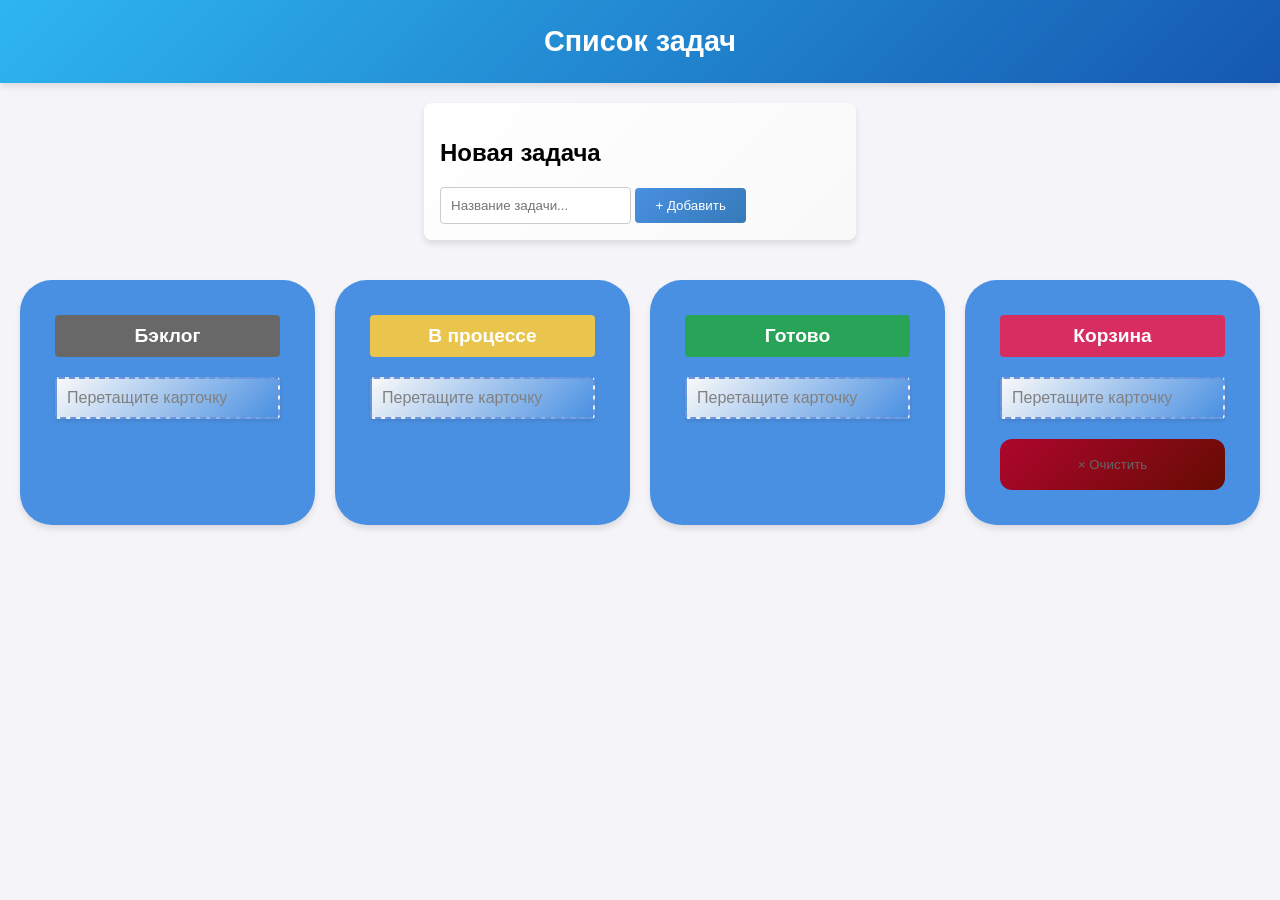
<file: index.html>
<!DOCTYPE html>
<html lang="ru">
  <head>
    <meta charset="UTF-8" />
    <meta name="viewport" content="width=device-width, initial-scale=1.0" />
    <title>Сущев Илья - Лабараторная 7</title>
    <link rel="stylesheet" href="css/main.css" />
    <link rel="stylesheet" href="css/add-task.css" />
    <link rel="stylesheet" href="css/area-task.css" />
    <link rel="stylesheet" href="css/task.css" />
    <link rel="stylesheet" href="css/clear-button.css" />
  </head>
  <body>
    <main>
      <div class="task-form"></div>
      <div class="task-board"></div>
    </main>
    <script src="src/main.js" type="module"></script>
  </body>
</html>
</file>
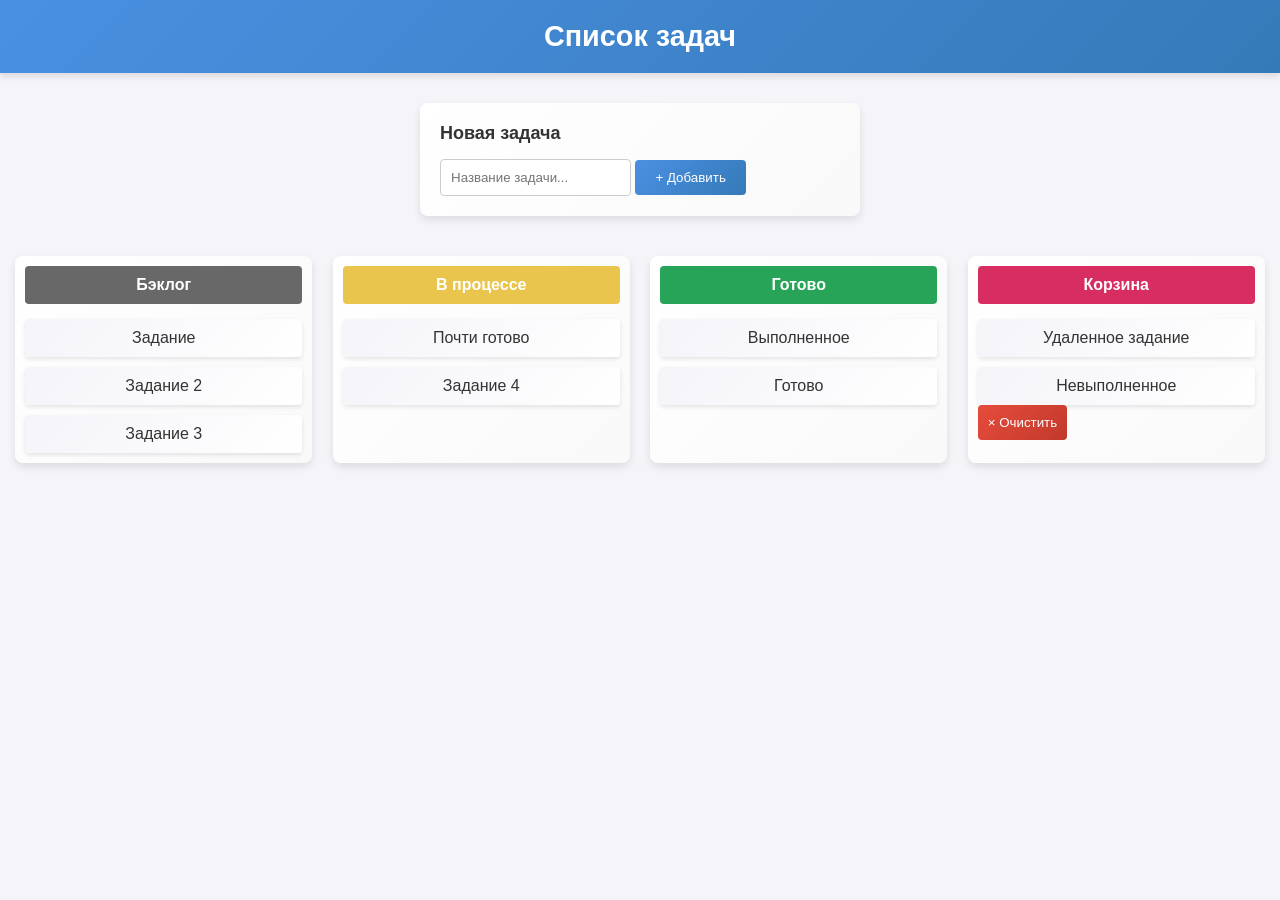
<file: Lab1/index.html>
<!DOCTYPE html>
<html lang="ru">
<head>
    <meta charset="UTF-8">
    <meta name="viewport" content="width=device-width, initial-scale=1.0">
    <title></title>
    <link rel="stylesheet" href="css/main.css">
    <link rel="stylesheet" href="css/add-task.css">
    <link rel="stylesheet" href="css/area-task.css">
    <link rel="stylesheet" href="css/task.css">
    <link rel="stylesheet" href="css/clear-button.css">
</head>
<body>
    <header class="header">
        <h1>Список задач</h1>
    </header>
    
    <main>
        <section class="task-form">
            <h2>Новая задача</h2>
            <input type="text" placeholder="Название задачи...">
            <button>+ Добавить</button>
        </section>
        
        <section class="task-board">
            <div class="task-column backlog">
                <h3>Бэклог</h3>
                <ul>
                    <li>Задание </li>
                    <li>Задание 2</li>
                    <li>Задание 3</li>
                </ul>
            </div>
            <div class="task-column in-progress">
                <h3>В процессе</h3>
                <ul>
                    <li>Почти готово</li>
                    <li>Задание 4</li>
                </ul>
            </div>
            <div class="task-column done">
                <h3>Готово</h3>
                <ul>
                    <li>Выполненное </li>
                    <li>Готово</li>
                </ul>
            </div>
            <div class="task-column trash">
                <h3>Корзина</h3>
                <ul>
                    <li>Удаленное задание</li>
                    <li>Невыполненное </li>
                </ul>
                <button class="clear-button">× Очистить</button>
            </div>
        </section>
    </main>
</body>
</html>
</file>
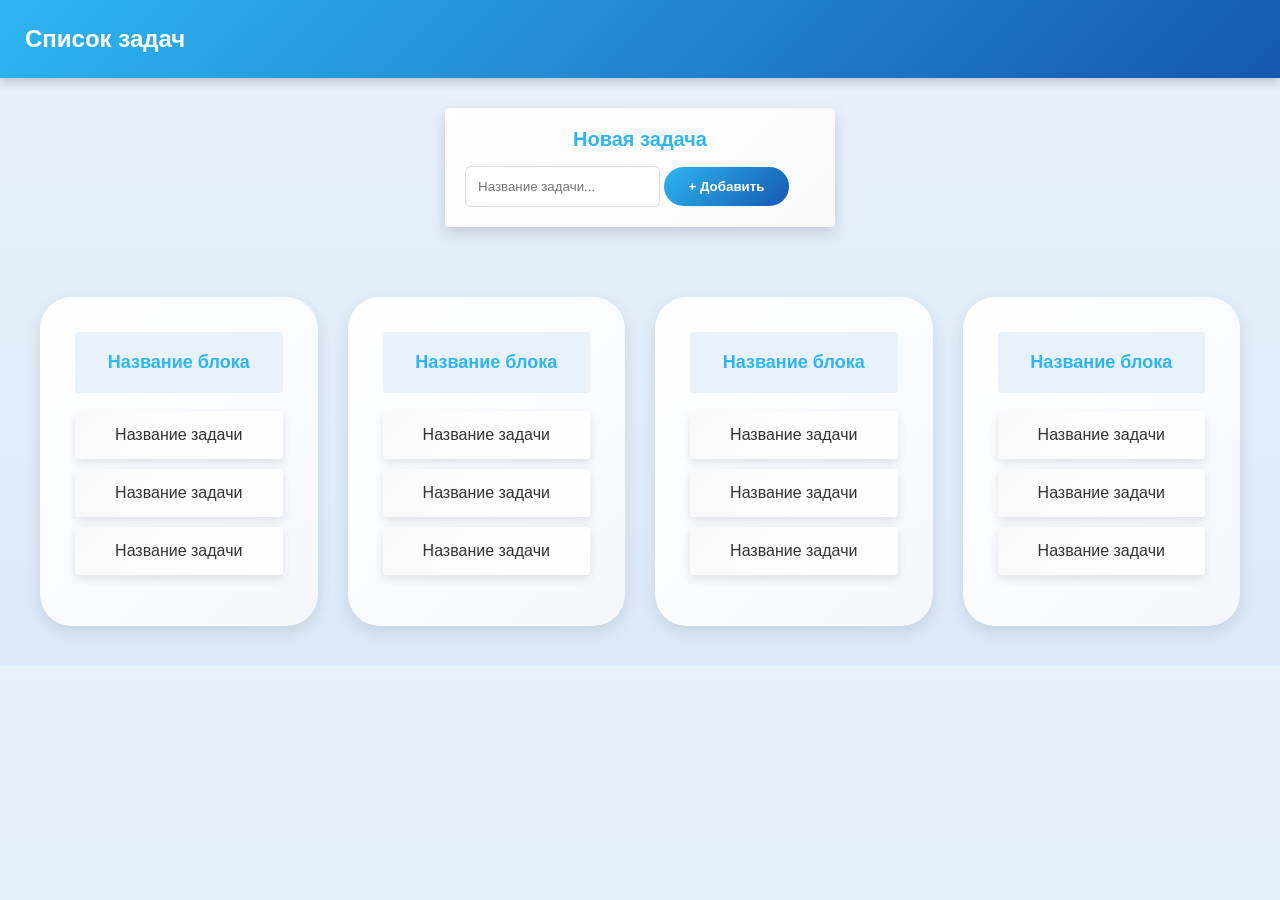
<file: Lab2/index.html>
<!DOCTYPE html>
<html lang="ru">
  <head>
    <meta charset="UTF-8" />
    <meta name="viewport" content="width=device-width, initial-scale=1.0" />
    <title>Сущев Илья - Лаб 2</title>
    <link rel="stylesheet" href="css/main.css" />
    <link rel="stylesheet" href="css/add-task.css" />
    <link rel="stylesheet" href="css/area-task.css" />
    <link rel="stylesheet" href="css/task.css" />
    <link rel="stylesheet" href="css/clear-button.css" />
  </head>
  <body>
    <main>
      <div class="task-form"></div>

      <div class="task-board"></div>
    </main>
    <script src="src/main.js" type="module"></script>
  </body>
</html>
</file>
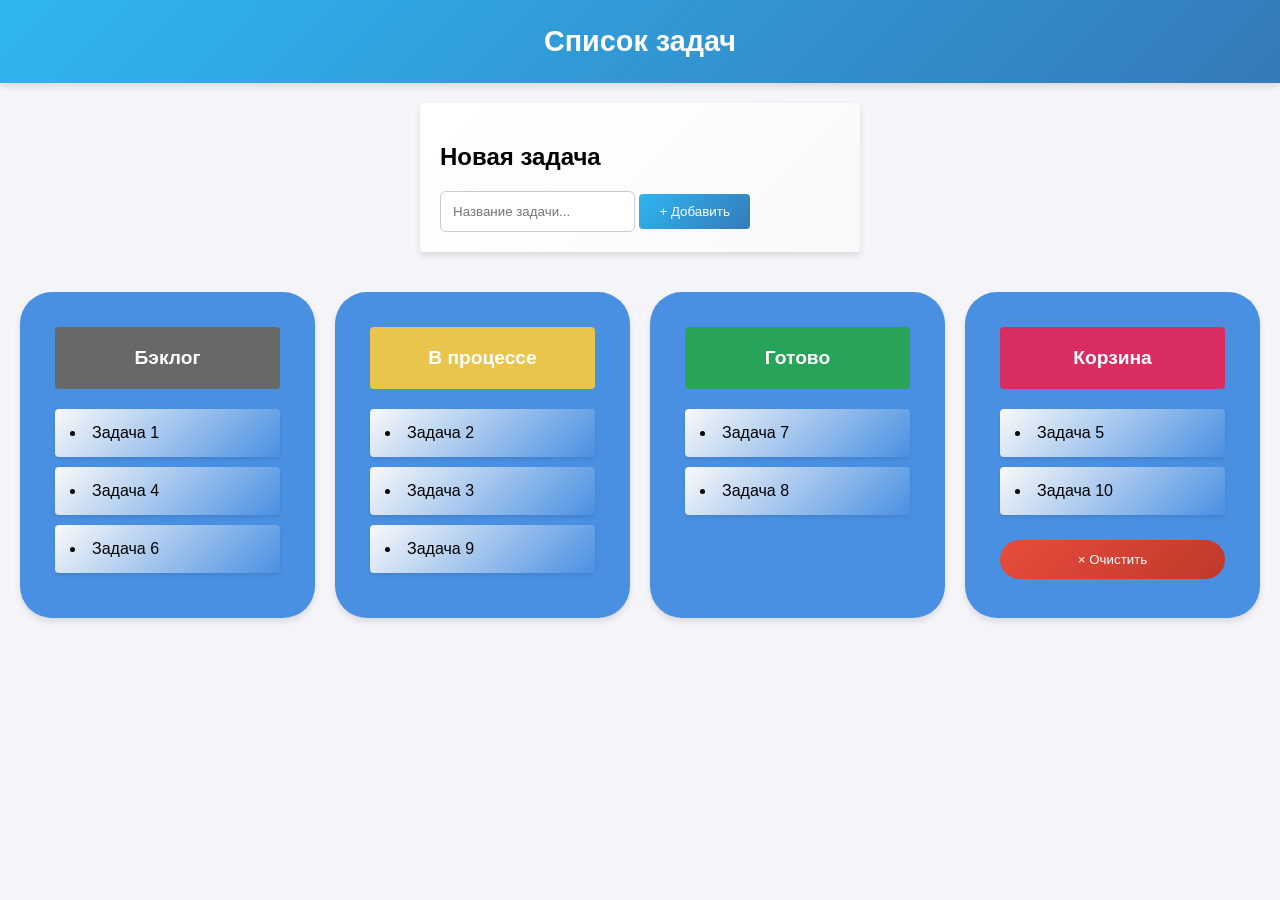
<file: Lab3/index.html>
<!DOCTYPE html>
<html lang="ru">
  <head>
    <meta charset="UTF-8" />
    <meta name="viewport" content="width=device-width, initial-scale=1.0" />
    <title>Сущев Илья - Лаб 3</title>
    <link rel="stylesheet" href="css/main.css" />
    <link rel="stylesheet" href="css/add-task.css" />
    <link rel="stylesheet" href="css/area-task.css" />
    <link rel="stylesheet" href="css/task.css" />
    <link rel="stylesheet" href="css/clear-button.css" />
  </head>
  <body>
    <main>
      <div class="task-form"></div>
      <div class="task-board"></div>
    </main>
    <script src="src/main.js" type="module"></script>
  </body>
</html>
</file>
<file: css/main.css>
body {
  font-family: Arial, sans-serif;
  margin: 0;
  padding: 0;
  background-color: #f4f4f9;
}

header {
  background: linear-gradient(135deg, #2eb6f0, #1558b0);
  color: white;
  padding: 25px;
  text-align: center;
  box-shadow: 0px 4px 6px rgba(0, 0, 0, 0.1);
}

h1 {
  margin: 0;
  font-size: 1.8em;
}

main {
  display: flex;
  flex-direction: column;
  align-items: center;
  padding: 20px;
  gap: 20px;
}

.task-form {
  order: -1;
}
</file>
<file: css/add-task.css>
.task-form {
  background: linear-gradient(135deg, #ffffff, #f9f9f9);
  padding: 1em;
  border-radius: 8px;
  box-shadow: 0px 4px 6px rgba(0, 0, 0, 0.1);
  width: 100%;
  max-width: 400px;
  margin: 0 auto 20px auto;
  display: flex;
  gap: 10px;
  align-items: center;
}

.task-form input[type="text"] {
  flex: 1;
  padding: 10px;
  border: 1px solid #ccc;
  border-radius: 4px;
  box-sizing: border-box;
}

.task-form button {
  padding: 10px 20px;
  background: linear-gradient(135deg, #4a90e2, #357ab8);
  color: white;
  border: none;
  border-radius: 4px;
  cursor: pointer;
  transition: background-color 0.3s ease;
}

.task-form button:hover {
  background-color: #2a5d8f;
}

@media (max-width: 768px) {
  .task-form {
    flex-direction: column;
    max-width: 95%;
    margin: 10px;
  }

  .task-form input[type="text"] {
    width: 100%;
    margin-bottom: 10px;
  }

  .task-form button {
    width: 100%;
  }
}
</file>
<file: css/area-task.css>
.task-board {
  display: flex;
  flex-direction: column;
  gap: 20px;
  width: 100%;
}

.task-column {
  background-color: #4a90e2;
  padding: 35px;
  border-radius: 32px;
  box-shadow: 0px 4px 6px rgba(0, 0, 0, 0.1);
  width: 95%;
  margin: 0 auto;
}

.task-column h3 {
  text-align: center;
  padding: 10px;
  margin: 0 0 20px 0;
  font-size: 1.2em;
  color: white;
  border-radius: 4px;
}

.backlog h3 {
  background-color: #686868;
}

.inProgress h3 {
  background-color: #eac54d;
}

.done h3 {
  background-color: #28a458;
}

.trash h3 {
  background-color: #d82d60;
}

@media (min-width: 768px) {
  .task-board {
    flex-direction: row;
    justify-content: space-between;
    gap: 20px;
  }

  .task-column {
    width: 23%;
  }
}

.loader {
  width: 60px;
  height: 60px;
  border: 5px solid #fff;
  border-bottom-color: #ff3d00;
  border-radius: 50%;
  margin: 60px auto;
  animation: rotation 1s linear infinite;
}

@keyframes rotation {
  0% {
    transform: rotate(0deg);
  }
  100% {
    transform: rotate(360deg);
  }
}
</file>
<file: css/task.css>
.task-list {
  list-style: none;
  padding: 0;
  margin: 0;
}

.task-element {
  background: linear-gradient(135deg, #f9f9f9, #4a90e2);
  padding: 15px;
  margin-bottom: 10px;
  border-radius: 4px;
  box-shadow: 0px 2px 4px rgba(0, 0, 0, 0.1);
  transition: transform 0.2s ease, box-shadow 0.2s ease;
}

.task-element:hover {
  transform: translateY(-2px);
  box-shadow: 0px 4px 8px rgba(0, 0, 0, 0.2);
}

.drag-and-drop {
  background-color: transparent;
  color: grey;
  list-style-type: none;
  border: 2px dashed #6e94db;
  padding: 10px;
  border-radius: 4px;
}
</file>
<file: css/clear-button.css>
.clear-button {
  background: linear-gradient(135deg, #af062d, #650c02);
  color: white;
  padding: 18px;
  border: none;
  border-radius: 12px;
  cursor: pointer;
  width: 100%;
  margin-top: 10px;
  transition: background-color 0.3s ease, transform 0.2s ease;
}

.clear-button:hover {
  background-color: #811d18;
  transform: scale(1.05);
}

.clear-button:disabled,
button[disabled] {
  cursor: not-allowed;
  background-color: #dbd0ac;
  color: #666666;
}
</file>
<file: Lab1/css/main.css>
body {
    font-family: Arial, sans-serif;
    background-color: #f4f4f9;
    margin: 0;
    padding: 0;
    color: #333;
}

.header {
    background: linear-gradient(135deg, #4a90e2, #357ab8);
    color: white;
    padding: 20px;
    text-align: center;
    box-shadow: 0 4px 6px rgba(0, 0, 0, 0.1);
}

.header h1 {
    margin: 0;
    font-size: 1.8em;
}
</file>
<file: Lab1/css/add-task.css>
.task-form {
    background: linear-gradient(135deg, #ffffff, #f9f9f9);
    padding: 20px;
    margin: 30px auto;
    max-width: 400px;
    box-shadow: 0 4px 8px rgba(0, 0, 0, 0.1);
    border-radius: 8px;
}

.task-form h2 {
    margin: 0 0 15px 0;
    font-size: 18px;
}

.task-form .input-group {
    display: flex;
    gap: 10px;
}

.task-form input {
    flex: 1;
    padding: 10px;
    border: 1px solid #ccc;
    border-radius: 4px;
    box-sizing: border-box;
}

.task-form button {
    padding: 10px 20px;
    background: linear-gradient(135deg, #4a90e2, #357ab8);
    color: white;
    border: none;
    border-radius: 4px;
    cursor: pointer;
    transition: background-color 0.3s ease;
}

.task-form button:hover {
    background-color: #2a5d8f;
}
</file>
<file: Lab1/css/area-task.css>
.task-board {
    display: flex;
    flex-wrap: wrap;
    justify-content: space-around;
    gap: 10px;
    padding: 10px;
}

.task-column {
    background: linear-gradient(135deg, #ffffff, #f9f9f9);
    padding: 10px;
    border-radius: 8px;
    width: 22%;
    box-shadow: 0 4px 8px rgba(0, 0, 0, 0.1);
}

.task-column h3 {
    margin: 0 0 15px 0;
    font-size: 16px;
    text-align: center;
    padding: 10px;
    color: white;
    border-radius: 4px;
}

.backlog h3 {
    background-color: #686868;
  }
  
  .in-progress h3 {
    background-color: #eac54d;
  }
  
  .done h3 {
    background-color: #28a458;
  }
  
  .trash h3 {
    background-color: #d82d60;
  }
  
.task-column ul {
    list-style: none;
    padding: 0;
    margin: 0;
    display: flex;
    flex-direction: column;
    gap: 10px;
}
</file>
<file: Lab1/css/task.css>
.task-column ul li {
    background: linear-gradient(135deg, #f4f4f9, #ffffff);
    padding: 10px;
    border-radius: 4px;
    text-align: center;
    box-shadow: 0px 2px 4px rgba(0, 0, 0, 0.1);
    transition: transform 0.2s ease, box-shadow 0.2s ease;
}

.task-column ul li:hover {
    transform: translateY(-2px);
    box-shadow: 0px 4px 8px rgba(0, 0, 0, 0.2);
}
</file>
<file: Lab1/css/clear-button.css>
.clear-button {
    background: linear-gradient(135deg, #e74c3c, #c0392b);
    color: white;
    padding: 10px;
    border: none;
    border-radius: 4px;
    cursor: pointer;
    transition: background-color 0.3s ease, transform 0.2s ease;
}

.clear-button:hover {
    background-color: #a52620;
    transform: scale(1.05);
}
</file>
<file: Lab2/css/main.css>
body {
  font-family: 'Roboto', Arial, sans-serif;
  background: linear-gradient(to bottom, #e9f1fb, #dbe9f9);
  margin: 0;
  padding: 0;
  color: #333;
}

.header {
  background: linear-gradient(135deg, #2eb6f0, #1558b0);
  color: white;
  padding: 25px;
  text-align: left;
  box-shadow: 0 4px 10px rgba(0, 0, 0, 0.2);
}

.header h1 {
  margin: 0;
  font-size: 24px;
}
</file>
<file: Lab2/css/add-task.css>
.task-form {
    background: linear-gradient(135deg, #ffffff, #f9f9f9);
    padding: 20px;
    margin: 30px auto;
    max-width: 350px;
    box-shadow: 0 6px 15px rgba(0, 0, 0, 0.15);
    border-radius: 4px;
  }
  
  .task-form h2 {
    margin-top: 0;
    font-size: 20px;
    margin-bottom: 15px;
    color: #2eb6f0;
    text-align: center;
  }
  
  .task-form .input-group {
    display: flex;
    align-items: center;
    gap: 10px; 
  }
  
  .task-form input {
    flex: 1;
    padding: 12px;
    border: 1px solid #ddd;
    border-radius: 6px;
    transition: border-color 0.3s;
  }
  
  .task-form input:focus {
    border-color: #2eb6f0;
    outline: none;
  }
  
  .task-form button {
    padding: 12px 24px;
    background: linear-gradient(135deg, #2eb6f0, #1558b0);
    color: white;
    border: none;
    border-radius: 24px;
    cursor: pointer;
    font-weight: bold;
    transition: transform 0.3s, background-color 0.3s;
  }
  
  .task-form button:hover {
    background-color: #0c3e87;
    transform: translateY(-3px);
  }
</file>
<file: Lab2/css/area-task.css>
.task-board {
    display: flex;
    justify-content: space-around;
    padding: 40px;
    gap: 30px;
  }
  
  .task-column {
    background: linear-gradient(135deg, #ffffff, #f4f7fd);
    padding: 35px;
    border-radius: 32px;
    width: 25%;
    box-shadow: 0 6px 15px rgba(0, 0, 0, 0.1);
  }
  
  .task-column h3 {
    margin-top: 0;
    font-size: 18px;
    text-align: center;
    background: #e9f1fb;
    padding: 20px;
    border-radius: 4px;
    color: #2eb6f0;
  }
  
  .task-column ul {
    list-style: none;
    padding: 0;
  }
  
  .backlog h3 {
    background-color: #f5f5f5;
    color: #666;
  }
  
  .in-progress h3 {
    background-color: #cfe0ff;
  }
  
  .done h3 {
    background-color: #bff0d6;
  }
  
  .trash h3 {
    background-color: #ffe1e1;
  }
</file>
<file: Lab2/css/task.css>
.task-element {
    background: linear-gradient(135deg, #f9f9f9, #ffffff);
    padding: 15px;
    border-radius: 4px;
    margin-bottom: 10px;
    text-align: center;
    box-shadow: 0 4px 10px rgba(0, 0, 0, 0.1);
    transition: transform 0.3s;
  }
  
  .task-element:hover {
    transform: translateY(-3px);
    box-shadow: 0 6px 12px rgba(0, 0, 0, 0.2);
  }
</file>
<file: Lab2/css/clear-button.css>
.clear-button {
    background: linear-gradient(135deg, #ff6b6b, #e63946);
    color: white;
    border: none;
    padding: 12px;
    border-radius: 24px;
    width: 100%;
    cursor: pointer;
    margin-top: 15px;
    font-weight: bold;
    transition: transform 0.3s, background-color 0.3s;
  }
  
  .clear-button:hover {
    background-color: #b2002d;
    transform: scale(1.05);
  }
</file>
<file: Lab3/css/main.css>
body {
  font-family: Arial, sans-serif;
  margin: 0;
  padding: 0;
  background-color: #f4f4f9;
}

header {
  background: linear-gradient(135deg, #2eb6f0, #357ab8);
  color: white;
  padding: 25px;
  text-align: center;
  box-shadow: 0px 4px 6px rgba(0, 0, 0, 0.1);
}

h1 {
  margin: 0;
  font-size: 1.8em;
}

main {
  display: flex;
  flex-direction: column;
  align-items: center;
  padding: 20px;
  gap: 20px;
}

.task-form {
  order: -1;
}
</file>
<file: Lab3/css/add-task.css>
.task-form {
  background: linear-gradient(135deg, #ffffff, #f9f9f9);
  padding: 20px;
  border-radius: 4px;
  box-shadow: 0px 4px 6px rgba(0, 0, 0, 0.1);
  width: 100%;
  max-width: 400px;
  margin: 0 auto 20px auto;
  display: flex;
  gap: 10px;
  align-items: center;
}

.task-form input[type="text"] {
  flex: 1;
  padding: 12px;
  border: 1px solid #ccc;
  border-radius: 6px;
  box-sizing: border-box;
}

.task-form button {
  padding: 10px 20px;
  background: linear-gradient(135deg, #2eb6f0, #357ab8);
  color: white;
  border: none;
  border-radius: 4px;
  cursor: pointer;
  transition: background-color 0.3s ease;
}

.task-form button:hover {
  background-color: #2a5d8f;
}

@media (max-width: 768px) {
  .task-form {
    flex-direction: column;
    max-width: 95%;
    margin: 10px;
  }

  .task-form input[type="text"] {
    width: 100%;
    margin-bottom: 10px;
  }

  .task-form button {
    width: 100%;
  }
}
</file>
<file: Lab3/css/area-task.css>
.task-board {
  display: flex;
  flex-direction: column;
  gap: 30px;
  width: 100%;
}

.task-column {
  background-color: #4a90e2;
  padding: 35px;
  border-radius: 32px;
  width: 95%;
  box-shadow: 0px 4px 6px rgba(0, 0, 0, 0.1);
}

.task-column h3 {
  text-align: center;
  padding: 20px;
  margin-top: 0px;
  margin-bottom: 20px;
  font-size: 1.2em;
  color: white;
  border-radius: 4px;
}

.backlog h3 {
  background-color: #686868;
}

.inProgress h3 {
  background-color: #eac54d;
}

.done h3 {
  background-color: #28a458;
}

.trash h3 {
  background-color: #d82d60;
}

@media (min-width: 768px) {
  .task-board {
    flex-direction: row;
    justify-content: space-between;
    gap: 20px;
  }

  .task-column {
    width: 23%;
  }
}
</file>
<file: Lab3/css/task.css>
.task-list {
  list-style: none;
  padding: 0;
  margin: 0;
}

.task-element {
  background: linear-gradient(135deg, #f9f9f9, #4a90e2);
  padding: 15px;
  margin-bottom: 10px;
  border-radius: 4px;
  box-shadow: 0px 2px 4px rgba(0, 0, 0, 0.1);
  transition: transform 0.2s ease, box-shadow 0.2s ease;
}

.task-element:hover {
  transform: translateY(-2px);
  box-shadow: 0px 4px 8px rgba(0, 0, 0, 0.2);
}
</file>
<file: Lab3/css/clear-button.css>
.clear-button {
  background: linear-gradient(135deg, #e74c3c, #c0392b);
  color: white;
  padding: 12px;
  border: none;
  border-radius: 24px;
  cursor: pointer;
  width: 100%;
  margin-top: 15px;
  transition: background-color 0.3s ease, transform 0.2s ease;
}

.clear-button:hover {
  background-color: #a52620;
  transform: scale(1.05);
}
</file>
